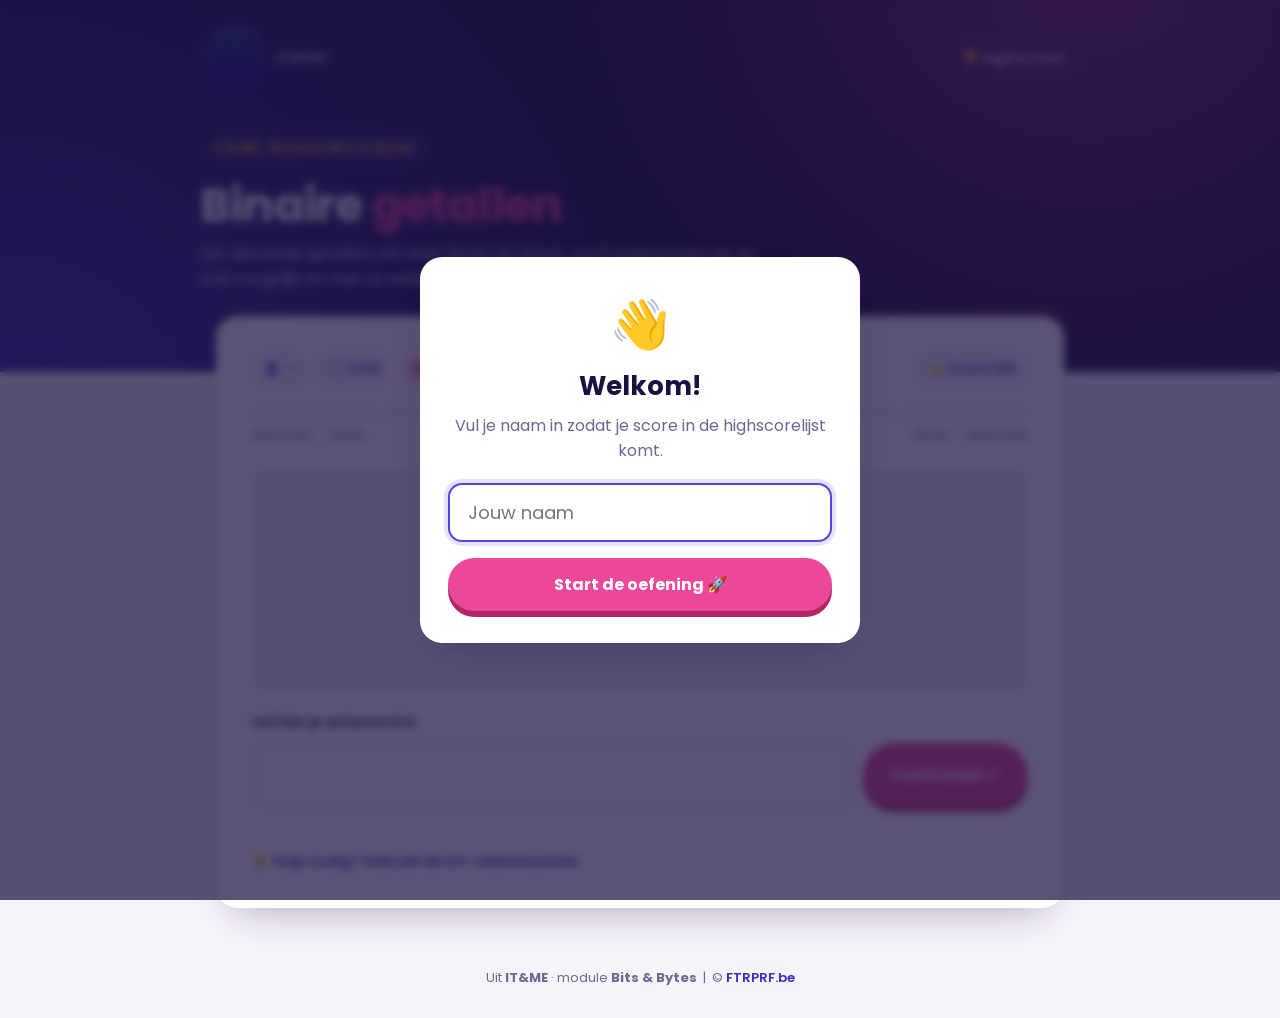
<file: index.html>
<!DOCTYPE html>
<html lang="nl">
<head>
  <meta charset="utf-8">
  <meta name="viewport" content="width=device-width, initial-scale=1">
  <title>Binaire getallen | FTRPRF</title>
  <meta name="description" content="Oefen het omzetten van decimale naar binaire getallen en terug.">
  <link rel="icon" href="favicon.ico">
  <link rel="preconnect" href="https://fonts.googleapis.com">
  <link rel="preconnect" href="https://fonts.gstatic.com" crossorigin>
  <link href="https://fonts.googleapis.com/css2?family=JetBrains+Mono:wght@500;700&family=Poppins:wght@400;600;700&display=swap" rel="stylesheet">
  <link href="styles.css" rel="stylesheet">
</head>
<body>
  <header class="hero">
    <div class="topbar">
      <a class="logo" href="https://www.ftrprf.be" target="_blank" rel="noopener"><img class="logo-dots" src="logo.png" alt="FTRPRF"><img class="logo-text" src="logo.png" alt="" aria-hidden="true"></a>
      <a class="nav-link" href="scores.html">🏆 Highscores</a>
    </div>
    <div class="hero-inner">
      <span class="pill">IT&amp;ME · Module Bits &amp; Bytes</span>
      <h1>Binaire <span class="hl">getallen</span></h1>
      <p>Zet decimale getallen om naar binair en terug. Los 6 opdrachten op zo snel mogelijk en met zo weinig mogelijk fouten!</p>
    </div>
  </header>

  <main>
    <section class="card">
      <div class="status">
        <div class="chips">
          <span class="chip" id="spelerChip">👤 <span id="spelerNaam">–</span></span>
          <span class="chip">⏱️ <span id="timer">0:00</span></span>
          <span class="chip pink">❌ <span id="foutenTeller">0</span> fouten</span>
        </div>
        <span class="chip">⭐ <span>Score <span id="score">0</span>/6</span></span>
      </div>

      <div class="progress" id="progress">
        <span></span><span></span><span></span><span></span><span></span><span></span>
      </div>
      <div class="progress-labels"><span>Decimaal → binair</span><span>Binair → decimaal</span></div>

      <h2 class="question" id="opgavetekst"></h2>
      <div id="opgave" aria-live="polite"></div>

      <form class="answer-row" id="antwoordForm" autocomplete="off">
        <label for="antwoord">Vul hier je antwoord in:</label>
        <input class="input" type="text" id="antwoord" inputmode="numeric" spellcheck="false">
        <button class="btn btn-primary" type="submit" id="button">Controleer ✓</button>
      </form>

      <div class="feedback" id="feedback" role="status"></div>

      <details class="helper">
        <summary>Hulp nodig? Gebruik de bit-rekenmachine</summary>
        <p>Elke positie in een binair getal heeft een waarde. Klik op de bits om ze aan of uit te zetten en kijk welk decimaal getal je krijgt.</p>
        <div class="bits" id="bits"></div>
        <div class="bit-sum">Binair <strong id="bitBin">00000000</strong> = decimaal <strong id="bitDec">0</strong></div>
      </details>
    </section>
  </main>

  <footer>Uit <strong>IT&amp;ME</strong> · module <strong>Bits &amp; Bytes</strong> &nbsp;|&nbsp; &copy; <a href="https://www.ftrprf.be" target="_blank" rel="noopener">FTRPRF.be</a></footer>

  <!-- Naam invullen -->
  <div class="modal show" id="naamModal">
    <form class="modal-box" id="naamForm">
      <div class="emoji">👋</div>
      <h2>Welkom!</h2>
      <p>Vul je naam in zodat je score in de highscorelijst komt.</p>
      <input class="input" type="text" id="naamInput" maxlength="20" placeholder="Jouw naam" required>
      <button class="btn btn-primary" type="submit">Start de oefening 🚀</button>
    </form>
  </div>

  <!-- Einde spel -->
  <div class="modal" id="eindModal">
    <div class="modal-box">
      <div class="emoji">🎉</div>
      <h2>Goed gedaan, <span id="eindNaam"></span>!</h2>
      <p>Je vond alle juiste antwoorden. De tijd van de gifjes hebben we er al afgetrokken.</p>
      <div class="stats">
        <div class="stat"><b id="eindTijd">0:00</b><span>tijd</span></div>
        <div class="stat"><b id="eindFouten">0</b><span>fouten</span></div>
      </div>
      <button class="btn btn-primary" id="opnieuwBtn">Nog een keer 🔁</button>
      <a class="btn btn-secondary" href="scores.html">Bekijk highscores 🏆</a>
    </div>
  </div>

  <script src="script.js"></script>
</body>
</html>
</file>
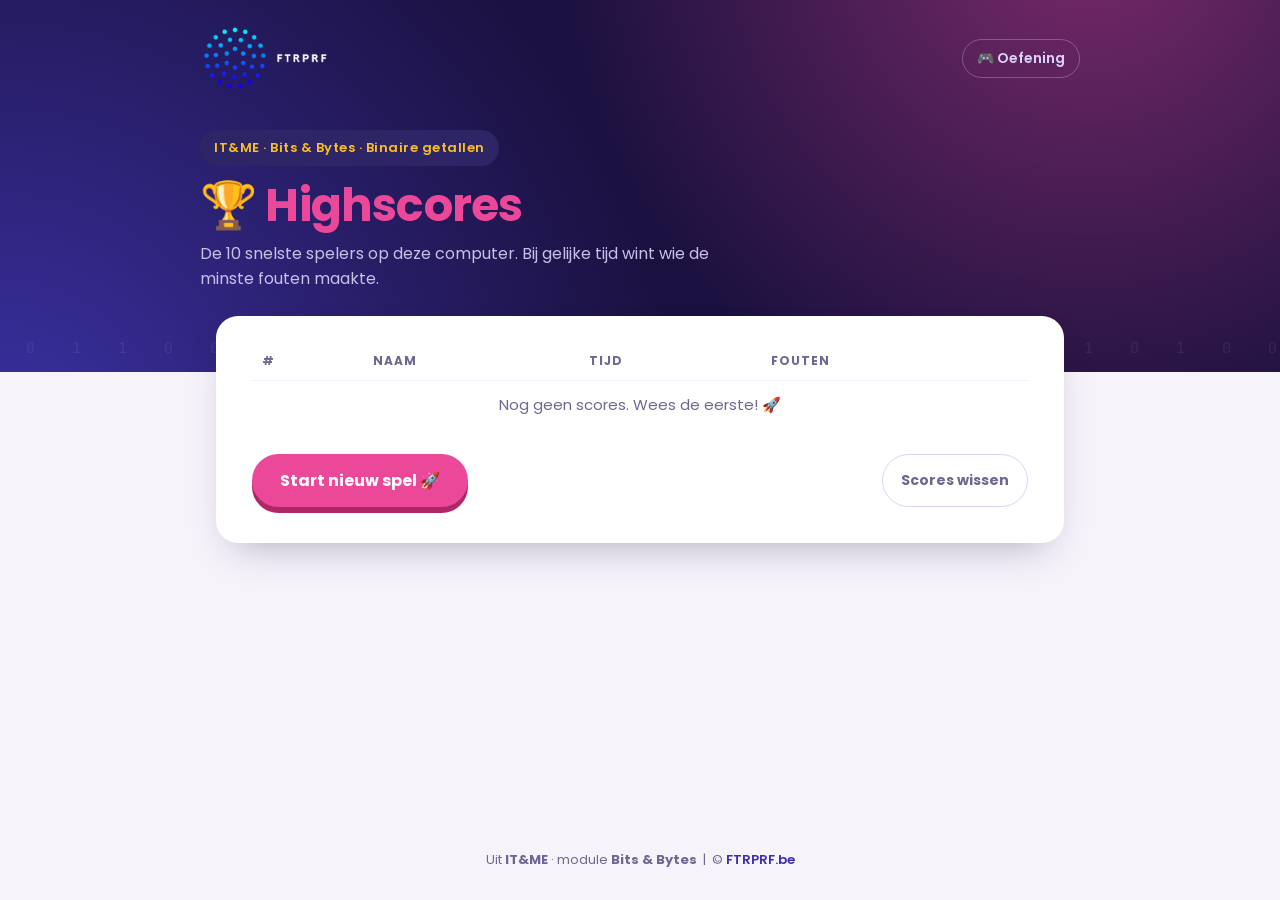
<file: scores.html>
<!DOCTYPE html>
<html lang="nl">
<head>
  <meta charset="utf-8">
  <meta name="viewport" content="width=device-width, initial-scale=1">
  <title>Highscores | FTRPRF</title>
  <link rel="icon" href="favicon.ico">
  <link rel="preconnect" href="https://fonts.googleapis.com">
  <link rel="preconnect" href="https://fonts.gstatic.com" crossorigin>
  <link href="https://fonts.googleapis.com/css2?family=JetBrains+Mono:wght@500;700&family=Poppins:wght@400;600;700&display=swap" rel="stylesheet">
  <link href="styles.css" rel="stylesheet">
</head>
<body>
  <header class="hero">
    <div class="topbar">
      <a class="logo" href="https://www.ftrprf.be" target="_blank" rel="noopener"><img class="logo-dots" src="logo.png" alt="FTRPRF"><img class="logo-text" src="logo.png" alt="" aria-hidden="true"></a>
      <a class="nav-link" href="index.html">🎮 Oefening</a>
    </div>
    <div class="hero-inner">
      <span class="pill">IT&amp;ME · Bits &amp; Bytes · Binaire getallen</span>
      <h1>🏆 <span class="hl">Highscores</span></h1>
      <p>De 10 snelste spelers op deze computer. Bij gelijke tijd wint wie de minste fouten maakte.</p>
    </div>
  </header>

  <main>
    <section class="card">
      <table class="score-table">
        <thead><tr><th>#</th><th>Naam</th><th>Tijd</th><th>Fouten</th></tr></thead>
        <tbody id="scorelijst"></tbody>
      </table>
      <div id="laatste"></div>

      <div class="actions">
        <a href="index.html" class="btn btn-primary">Start nieuw spel 🚀</a>
        <button class="btn btn-ghost" id="wisBtn">Scores wissen</button>
      </div>
    </section>
  </main>

  <footer>Uit <strong>IT&amp;ME</strong> · module <strong>Bits &amp; Bytes</strong> &nbsp;|&nbsp; &copy; <a href="https://www.ftrprf.be" target="_blank" rel="noopener">FTRPRF.be</a></footer>

  <script src="scores.js"></script>
</body>
</html>
</file>
<file: styles.css>
/* FTRPRF – Binaire getallen */
:root {
  --ink: #1B1140;
  --ink-2: #2E2566;
  --indigo: #4F46E5;
  --indigo-dark: #3B2EB8;
  --lilac: #D9D3F5;
  --lilac-soft: #F3F1FF;
  --surface: #F7F3FB;
  --pink: #EC4899;
  --pink-dark: #B02765;
  --pink-soft: #FFE4F0;
  --amber: #FBBF24;
  --green: #10B981;
  --green-soft: #D1FAE5;
  --muted: #6E6792;
  --white: #FFFFFF;
  --radius: 22px;
  --shadow: 0 18px 40px -18px rgba(27, 17, 64, .35);
}

* { box-sizing: border-box; }

html, body { margin: 0; }

body {
  font-family: 'Poppins', Arial, Helvetica, sans-serif;
  color: var(--ink);
  background: var(--surface);
  min-height: 100vh;
  display: flex;
  flex-direction: column;
}

/* ---------- Header ---------- */
.hero {
  background: radial-gradient(circle at 85% -20%, rgba(236, 72, 153, .45), transparent 45%),
              radial-gradient(circle at 0% 120%, rgba(79, 70, 229, .6), transparent 50%),
              var(--ink);
  color: var(--white);
  padding: 22px 16px 80px;
  position: relative;
  overflow: hidden;
}
.hero::after {
  /* zwevende bits op de achtergrond */
  content: "1 0 1 1 0 0 1 0 1 0 0 1 1 1 0 1 0 1 1 0 0 1 0 1 1 0 1 0 0 1";
  position: absolute;
  inset: auto -20px 14px -20px;
  font-family: 'JetBrains Mono', monospace;
  font-size: 15px;
  letter-spacing: 14px;
  color: rgba(255, 255, 255, .08);
  white-space: nowrap;
  pointer-events: none;
}
.topbar {
  max-width: 880px;
  margin: 0 auto 36px;
  display: flex;
  align-items: center;
  justify-content: space-between;
  gap: 12px;
}
.logo {
  position: relative;
  display: inline-block;
  line-height: 0;
}
.logo img { display: block; height: 72px; width: auto; }
/* bolletjes in originele kleur, tekst "FTRPRF" wit op de donkere banner */
.logo-dots { clip-path: inset(0 45.7% 0 0); }
.logo-text {
  position: absolute;
  inset: 0;
  clip-path: inset(0 0 0 54.3%);
  filter: brightness(0) invert(1);
}
.nav-link {
  color: var(--lilac);
  text-decoration: none;
  font-weight: 600;
  font-size: 14px;
  padding: 8px 14px;
  border-radius: 999px;
  border: 1px solid rgba(217, 211, 245, .3);
  transition: background .2s;
}
.nav-link:hover { background: rgba(255, 255, 255, .1); }

.hero-inner { max-width: 880px; margin: 0 auto; }
.pill {
  display: inline-block;
  background: var(--ink-2);
  color: var(--amber);
  font-size: 13px;
  font-weight: 600;
  letter-spacing: .5px;
  padding: 8px 14px;
  border-radius: 999px;
}
.hero h1 {
  font-size: clamp(30px, 6vw, 46px);
  line-height: 1.1;
  letter-spacing: -.8px;
  margin: 14px 0 10px;
}
.hero h1 .hl { color: var(--pink); }
.hero p {
  color: #C9C0E8;
  margin: 0;
  max-width: 560px;
  line-height: 1.6;
}

/* ---------- Main card ---------- */
main {
  flex: 1;
  width: 100%;
  max-width: 880px;
  margin: -56px auto 0;
  padding: 0 16px 40px;
  position: relative;
  z-index: 1;
}
.card {
  background: var(--white);
  border-radius: var(--radius);
  box-shadow: var(--shadow);
  padding: clamp(20px, 4vw, 36px);
}

/* status rij */
.status {
  display: flex;
  flex-wrap: wrap;
  gap: 10px;
  align-items: center;
  justify-content: space-between;
  margin-bottom: 22px;
}
.chips { display: flex; gap: 8px; flex-wrap: wrap; }
.chip {
  background: var(--lilac-soft);
  color: var(--indigo-dark);
  font-weight: 600;
  font-size: 13px;
  padding: 7px 12px;
  border-radius: 999px;
  display: inline-flex;
  align-items: center;
  gap: 6px;
}
.chip.pink { background: var(--pink-soft); color: var(--pink-dark); }

/* voortgang */
.progress {
  display: grid;
  grid-template-columns: repeat(6, 1fr);
  gap: 6px;
  margin-bottom: 8px;
}
.progress span {
  height: 10px;
  border-radius: 999px;
  background: var(--lilac-soft);
  transition: background .4s;
}
.progress span.done { background: linear-gradient(90deg, var(--indigo), var(--pink)); }
.progress span.current { background: var(--lilac); animation: pulse 1.4s infinite; }
.progress-labels {
  display: flex;
  justify-content: space-between;
  font-size: 12px;
  color: var(--muted);
  margin-bottom: 26px;
}

@keyframes pulse { 50% { opacity: .45; } }

.question {
  text-align: center;
  font-size: clamp(16px, 3vw, 19px);
  font-weight: 600;
  margin: 0 0 14px;
}
.question .tag {
  display: inline-block;
  font-size: 12px;
  font-weight: 600;
  padding: 3px 10px;
  border-radius: 6px;
  vertical-align: middle;
  margin: 0 2px;
}
.tag.dec { background: var(--amber); color: var(--ink); }
.tag.bin { background: var(--indigo); color: var(--white); }

#opgave {
  min-height: 220px;
  display: flex;
  align-items: center;
  justify-content: center;
  background: var(--surface);
  border: 2px dashed var(--lilac);
  border-radius: 18px;
  margin-bottom: 22px;
  padding: 16px;
  overflow: hidden;
}
#opgave .number {
  font-family: 'JetBrains Mono', monospace;
  font-weight: 700;
  font-size: clamp(48px, 13vw, 96px);
  letter-spacing: 4px;
  color: var(--ink);
  animation: pop .35s ease-out;
  word-break: break-all;
  text-align: center;
}
#opgave img {
  max-height: 200px;
  max-width: 100%;
  border-radius: 14px;
  animation: pop .35s ease-out;
}
@keyframes pop { from { transform: scale(.7); opacity: 0; } }

/* antwoord */
.answer-row {
  display: flex;
  gap: 10px;
  flex-wrap: wrap;
}
.answer-row label { width: 100%; font-weight: 600; font-size: 14px; }
.input {
  flex: 1 1 220px;
  font-family: 'JetBrains Mono', monospace;
  font-size: 24px;
  padding: 14px 18px;
  border: 2px solid var(--lilac);
  border-radius: 14px;
  outline: none;
  color: var(--ink);
  transition: border-color .2s, box-shadow .2s;
  min-width: 0;
}
.input:focus { border-color: var(--indigo); box-shadow: 0 0 0 4px rgba(79, 70, 229, .15); }
.input.shake { animation: shake .4s; border-color: var(--pink); }
@keyframes shake {
  20%, 60% { transform: translateX(-6px); }
  40%, 80% { transform: translateX(6px); }
}

.btn {
  font-family: inherit;
  font-weight: 700;
  font-size: 16px;
  border: 0;
  border-radius: 999px;
  padding: 14px 28px;
  cursor: pointer;
  text-decoration: none;
  display: inline-flex;
  align-items: center;
  justify-content: center;
  gap: 8px;
  transition: transform .1s, box-shadow .2s, background .2s;
}
.btn:active { transform: translateY(1px); }
.btn:disabled { opacity: .5; cursor: not-allowed; }
.btn-primary {
  background: var(--pink);
  color: var(--white);
  box-shadow: 0 6px 0 var(--pink-dark);
}
.btn-primary:hover:not(:disabled) { background: #f15aa6; }
.btn-primary:active { box-shadow: 0 3px 0 var(--pink-dark); transform: translateY(3px); }
.btn-secondary {
  background: var(--lilac-soft);
  color: var(--indigo-dark);
}
.btn-secondary:hover { background: var(--lilac); }
.btn-ghost {
  background: transparent;
  color: var(--muted);
  border: 1px solid var(--lilac);
  font-size: 14px;
  padding: 10px 18px;
}

/* feedback */
.feedback {
  margin-top: 18px;
  padding: 14px 18px;
  border-radius: 14px;
  font-size: 15px;
  line-height: 1.55;
  display: none;
}
.feedback.show { display: block; animation: pop .25s ease-out; }
.feedback.ok { background: var(--green-soft); color: #065F46; }
.feedback.error { background: var(--pink-soft); color: var(--pink-dark); }
.feedback code {
  font-family: 'JetBrains Mono', monospace;
  font-weight: 700;
  background: rgba(255, 255, 255, .7);
  padding: 1px 6px;
  border-radius: 5px;
}

/* hulp: plaatswaarden */
.helper { margin-top: 26px; border-top: 1px solid var(--lilac-soft); padding-top: 18px; }
.helper summary {
  cursor: pointer;
  font-weight: 600;
  color: var(--indigo-dark);
  font-size: 14px;
  list-style: none;
}
.helper summary::-webkit-details-marker { display: none; }
.helper summary::before { content: "💡 "; }
.helper p { font-size: 14px; color: var(--muted); margin: 10px 0 12px; }
.bits {
  display: grid;
  grid-template-columns: repeat(8, 1fr);
  gap: 6px;
  text-align: center;
}
.bit-btn {
  font-family: 'JetBrains Mono', monospace;
  border: 2px solid var(--lilac);
  background: var(--white);
  border-radius: 12px;
  padding: 8px 0;
  cursor: pointer;
  color: var(--ink);
  transition: background .15s, border-color .15s;
}
.bit-btn .val { display: block; font-size: 11px; color: var(--muted); }
.bit-btn .b { display: block; font-size: 22px; font-weight: 700; }
.bit-btn.on { background: var(--indigo); border-color: var(--indigo); color: var(--white); }
.bit-btn.on .val { color: var(--lilac); }
.bit-sum { margin-top: 10px; font-size: 14px; text-align: center; }
.bit-sum strong { font-family: 'JetBrains Mono', monospace; color: var(--pink-dark); font-size: 18px; }

/* ---------- Modal ---------- */
.modal {
  position: fixed;
  inset: 0;
  background: rgba(27, 17, 64, .72);
  backdrop-filter: blur(4px);
  display: none;
  align-items: center;
  justify-content: center;
  padding: 16px;
  z-index: 10;
}
.modal.show { display: flex; }
.modal-box {
  background: var(--white);
  border-radius: var(--radius);
  padding: 32px 28px;
  max-width: 440px;
  width: 100%;
  text-align: center;
  box-shadow: var(--shadow);
  animation: pop .3s ease-out;
}
.modal-box .emoji { font-size: 48px; }
.modal-box h2 { margin: 6px 0 8px; font-size: 26px; }
.modal-box p { color: var(--muted); margin: 0 0 20px; line-height: 1.55; }
.modal-box .input { width: 100%; font-family: 'Poppins', sans-serif; font-size: 18px; margin-bottom: 16px; }
.modal-box .btn { width: 100%; }
.modal-box .btn + .btn { margin-top: 10px; }
.stats {
  display: grid;
  grid-template-columns: 1fr 1fr;
  gap: 10px;
  margin-bottom: 20px;
}
.stat {
  background: var(--surface);
  border-radius: 14px;
  padding: 14px 8px;
}
.stat b { display: block; font-size: 26px; color: var(--indigo-dark); }
.stat span { font-size: 12px; color: var(--muted); }

/* ---------- Scores ---------- */
.score-table { width: 100%; border-collapse: collapse; }
.score-table th {
  text-align: left;
  font-size: 12px;
  text-transform: uppercase;
  letter-spacing: 1px;
  color: var(--muted);
  padding: 0 10px 10px;
}
.score-table td {
  padding: 12px 10px;
  border-top: 1px solid var(--lilac-soft);
  font-size: 15px;
}
.score-table td.rank { width: 54px; font-weight: 700; color: var(--indigo-dark); }
.score-table td.num { font-family: 'JetBrains Mono', monospace; }
.score-table tr.top1 td.rank::before { content: "🥇"; }
.score-table tr.top2 td.rank::before { content: "🥈"; }
.score-table tr.top3 td.rank::before { content: "🥉"; }
.score-table tr.top1 td.rank span,
.score-table tr.top2 td.rank span,
.score-table tr.top3 td.rank span { display: none; }
.score-table tr.last td { background: var(--pink-soft); }
.empty { text-align: center; color: var(--muted); padding: 30px 0; }
.last-result {
  margin-top: 24px;
  background: var(--ink);
  color: var(--white);
  border-radius: 16px;
  padding: 18px 20px;
  display: flex;
  flex-wrap: wrap;
  gap: 8px 20px;
  align-items: center;
  justify-content: space-between;
}
.last-result small { color: var(--amber); font-weight: 600; text-transform: uppercase; letter-spacing: 1px; font-size: 11px; }
.actions { display: flex; flex-wrap: wrap; gap: 10px; justify-content: space-between; margin-top: 26px; }

/* ---------- Footer ---------- */
footer {
  text-align: center;
  padding: 20px 16px 30px;
  font-size: 13px;
  color: var(--muted);
}
footer a { color: var(--indigo-dark); font-weight: 600; text-decoration: none; }

@media (max-width: 480px) {
  .bits { gap: 4px; }
  .bit-btn .b { font-size: 18px; }
  .btn { width: 100%; }
  .score-table td, .score-table th { padding-left: 6px; padding-right: 6px; font-size: 14px; }
}
</file>
